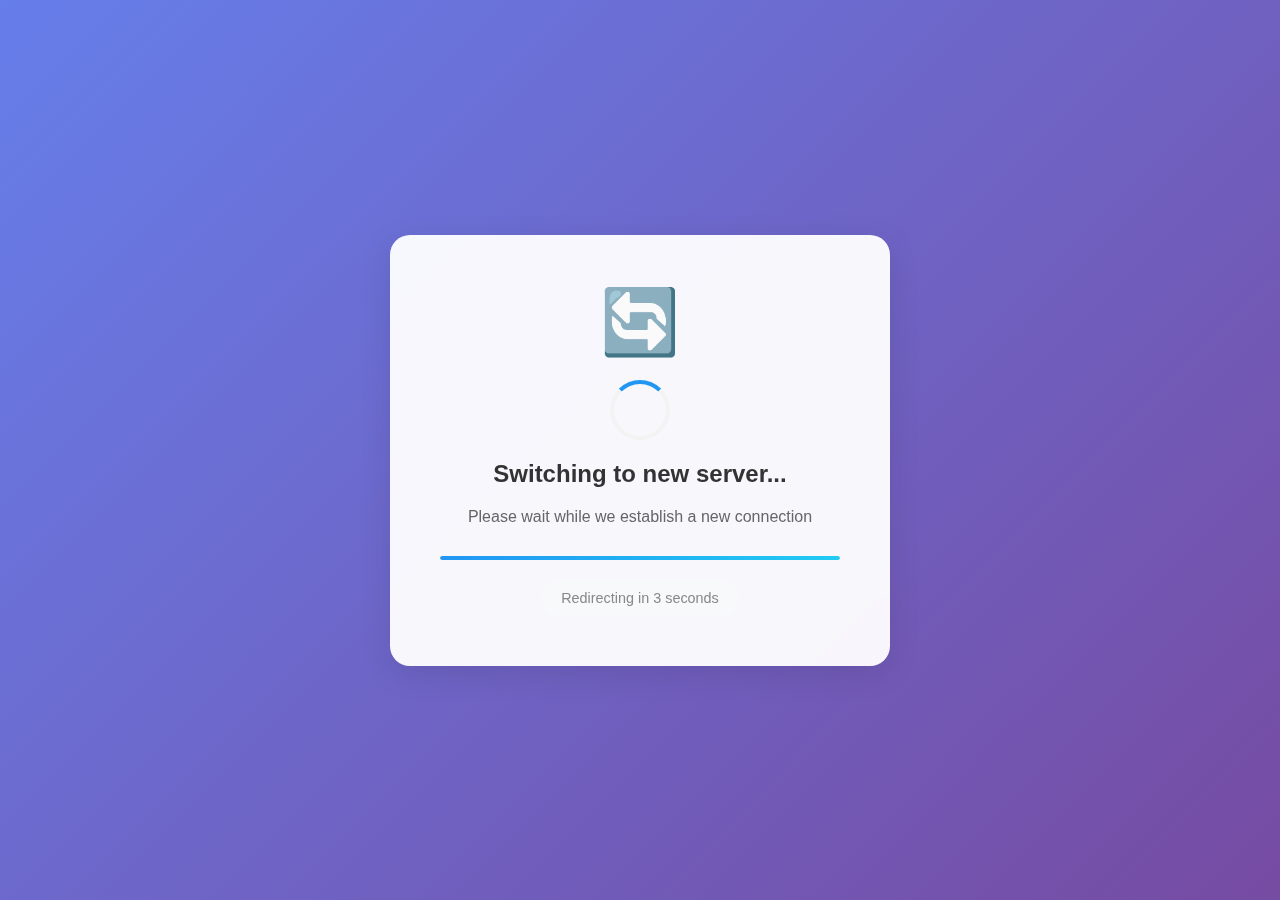
<file: templates/switching.html>
<!DOCTYPE html>
<html lang="en">

<head>
    <meta charset="UTF-8">
    <meta name="viewport" content="width=device-width, initial-scale=1.0">
    <title>Switching Server - NaiveSwitcher</title>
    <style>
        * {
            margin: 0;
            padding: 0;
            box-sizing: border-box;
        }

        body {
            font-family: -apple-system, BlinkMacSystemFont, 'Segoe UI', Roboto, Oxygen, Ubuntu, Cantarell, sans-serif;
            background: linear-gradient(135deg, #667eea 0%, #764ba2 100%);
            min-height: 100vh;
            display: flex;
            align-items: center;
            justify-content: center;
            padding: 20px;
        }

        .container {
            background: rgba(255, 255, 255, 0.95);
            padding: 50px;
            border-radius: 20px;
            box-shadow: 0 8px 32px rgba(0, 0, 0, 0.1);
            backdrop-filter: blur(10px);
            text-align: center;
            max-width: 500px;
            width: 100%;
        }

        .icon {
            font-size: 4em;
            margin-bottom: 20px;
            animation: bounce 1s ease-in-out infinite alternate;
        }

        @keyframes bounce {
            0% {
                transform: translateY(0px);
            }

            100% {
                transform: translateY(-10px);
            }
        }

        .spinner {
            border: 4px solid #f3f3f3;
            border-top: 4px solid #2196F3;
            border-radius: 50%;
            width: 60px;
            height: 60px;
            animation: spin 1s linear infinite;
            margin: 20px auto;
        }

        @keyframes spin {
            0% {
                transform: rotate(0deg);
            }

            100% {
                transform: rotate(360deg);
            }
        }

        .message {
            font-size: 1.5em;
            color: #333;
            margin: 20px 0;
            font-weight: 600;
        }

        .submessage {
            color: #666;
            font-size: 1em;
            margin-bottom: 30px;
        }

        .countdown {
            color: #888;
            font-size: 0.9em;
            background: #f8f9fa;
            padding: 10px 20px;
            border-radius: 25px;
            display: inline-block;
        }

        .progress-bar {
            width: 100%;
            height: 4px;
            background: #e0e0e0;
            border-radius: 2px;
            margin: 20px 0;
            overflow: hidden;
        }

        .progress-fill {
            height: 100%;
            background: linear-gradient(90deg, #2196F3, #21CBF3);
            border-radius: 2px;
            animation: progress 3s linear;
        }

        @keyframes progress {
            0% {
                width: 0%;
            }

            100% {
                width: 100%;
            }
        }
    </style>
</head>

<body>
    <div class="container">
        <div class="icon">🔄</div>
        <div class="spinner"></div>
        <div class="message">Switching to new server...</div>
        <div class="submessage">Please wait while we establish a new connection</div>
        <div class="progress-bar">
            <div class="progress-fill"></div>
        </div>
        <div class="countdown">Redirecting in 3 seconds</div>
    </div>

    <script>
        setTimeout(function () {
            window.location.href = "/";
        }, 3000);
    </script>
</body>

</html>
</file>
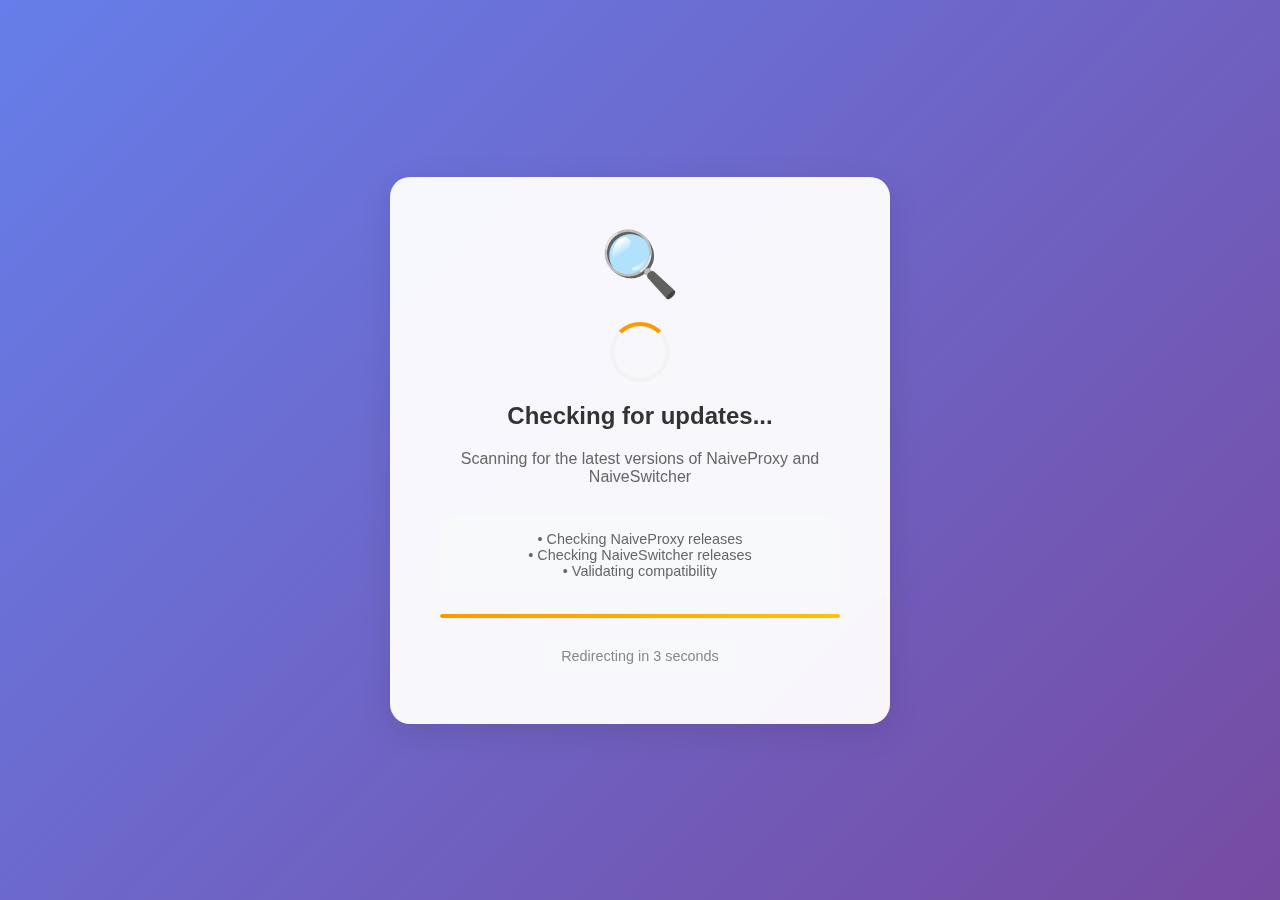
<file: templates/update_check.html>
<!DOCTYPE html>
<html lang="en">

<head>
    <meta charset="UTF-8">
    <meta name="viewport" content="width=device-width, initial-scale=1.0">
    <title>Checking Updates - NaiveSwitcher</title>
    <style>
        * {
            margin: 0;
            padding: 0;
            box-sizing: border-box;
        }

        body {
            font-family: -apple-system, BlinkMacSystemFont, 'Segoe UI', Roboto, Oxygen, Ubuntu, Cantarell, sans-serif;
            background: linear-gradient(135deg, #667eea 0%, #764ba2 100%);
            min-height: 100vh;
            display: flex;
            align-items: center;
            justify-content: center;
            padding: 20px;
        }

        .container {
            background: rgba(255, 255, 255, 0.95);
            padding: 50px;
            border-radius: 20px;
            box-shadow: 0 8px 32px rgba(0, 0, 0, 0.1);
            backdrop-filter: blur(10px);
            text-align: center;
            max-width: 500px;
            width: 100%;
        }

        .icon {
            font-size: 4em;
            margin-bottom: 20px;
            animation: pulse 2s ease-in-out infinite;
        }

        @keyframes pulse {
            0% {
                transform: scale(1);
            }

            50% {
                transform: scale(1.1);
            }

            100% {
                transform: scale(1);
            }
        }

        .spinner {
            border: 4px solid #f3f3f3;
            border-top: 4px solid #FF9800;
            border-radius: 50%;
            width: 60px;
            height: 60px;
            animation: spin 1s linear infinite;
            margin: 20px auto;
        }

        @keyframes spin {
            0% {
                transform: rotate(0deg);
            }

            100% {
                transform: rotate(360deg);
            }
        }

        .message {
            font-size: 1.5em;
            color: #333;
            margin: 20px 0;
            font-weight: 600;
        }

        .submessage {
            color: #666;
            font-size: 1em;
            margin-bottom: 30px;
        }

        .countdown {
            color: #888;
            font-size: 0.9em;
            background: #f8f9fa;
            padding: 10px 20px;
            border-radius: 25px;
            display: inline-block;
        }

        .progress-bar {
            width: 100%;
            height: 4px;
            background: #e0e0e0;
            border-radius: 2px;
            margin: 20px 0;
            overflow: hidden;
        }

        .progress-fill {
            height: 100%;
            background: linear-gradient(90deg, #FF9800, #FFC107);
            border-radius: 2px;
            animation: progress 3s linear;
        }

        @keyframes progress {
            0% {
                width: 0%;
            }

            100% {
                width: 100%;
            }
        }

        .update-details {
            background: #f8f9fa;
            padding: 15px;
            border-radius: 10px;
            margin: 20px 0;
            font-size: 0.9em;
            color: #666;
        }
    </style>
</head>

<body>
    <div class="container">
        <div class="icon">🔍</div>
        <div class="spinner"></div>
        <div class="message">Checking for updates...</div>
        <div class="submessage">Scanning for the latest versions of NaiveProxy and NaiveSwitcher</div>
        <div class="update-details">
            • Checking NaiveProxy releases<br>
            • Checking NaiveSwitcher releases<br>
            • Validating compatibility
        </div>
        <div class="progress-bar">
            <div class="progress-fill"></div>
        </div>
        <div class="countdown">Redirecting in 3 seconds</div>
    </div>

    <script>
        setTimeout(function () {
            window.location.href = "/";
        }, 3000);
    </script>
</body>

</html>
</file>
